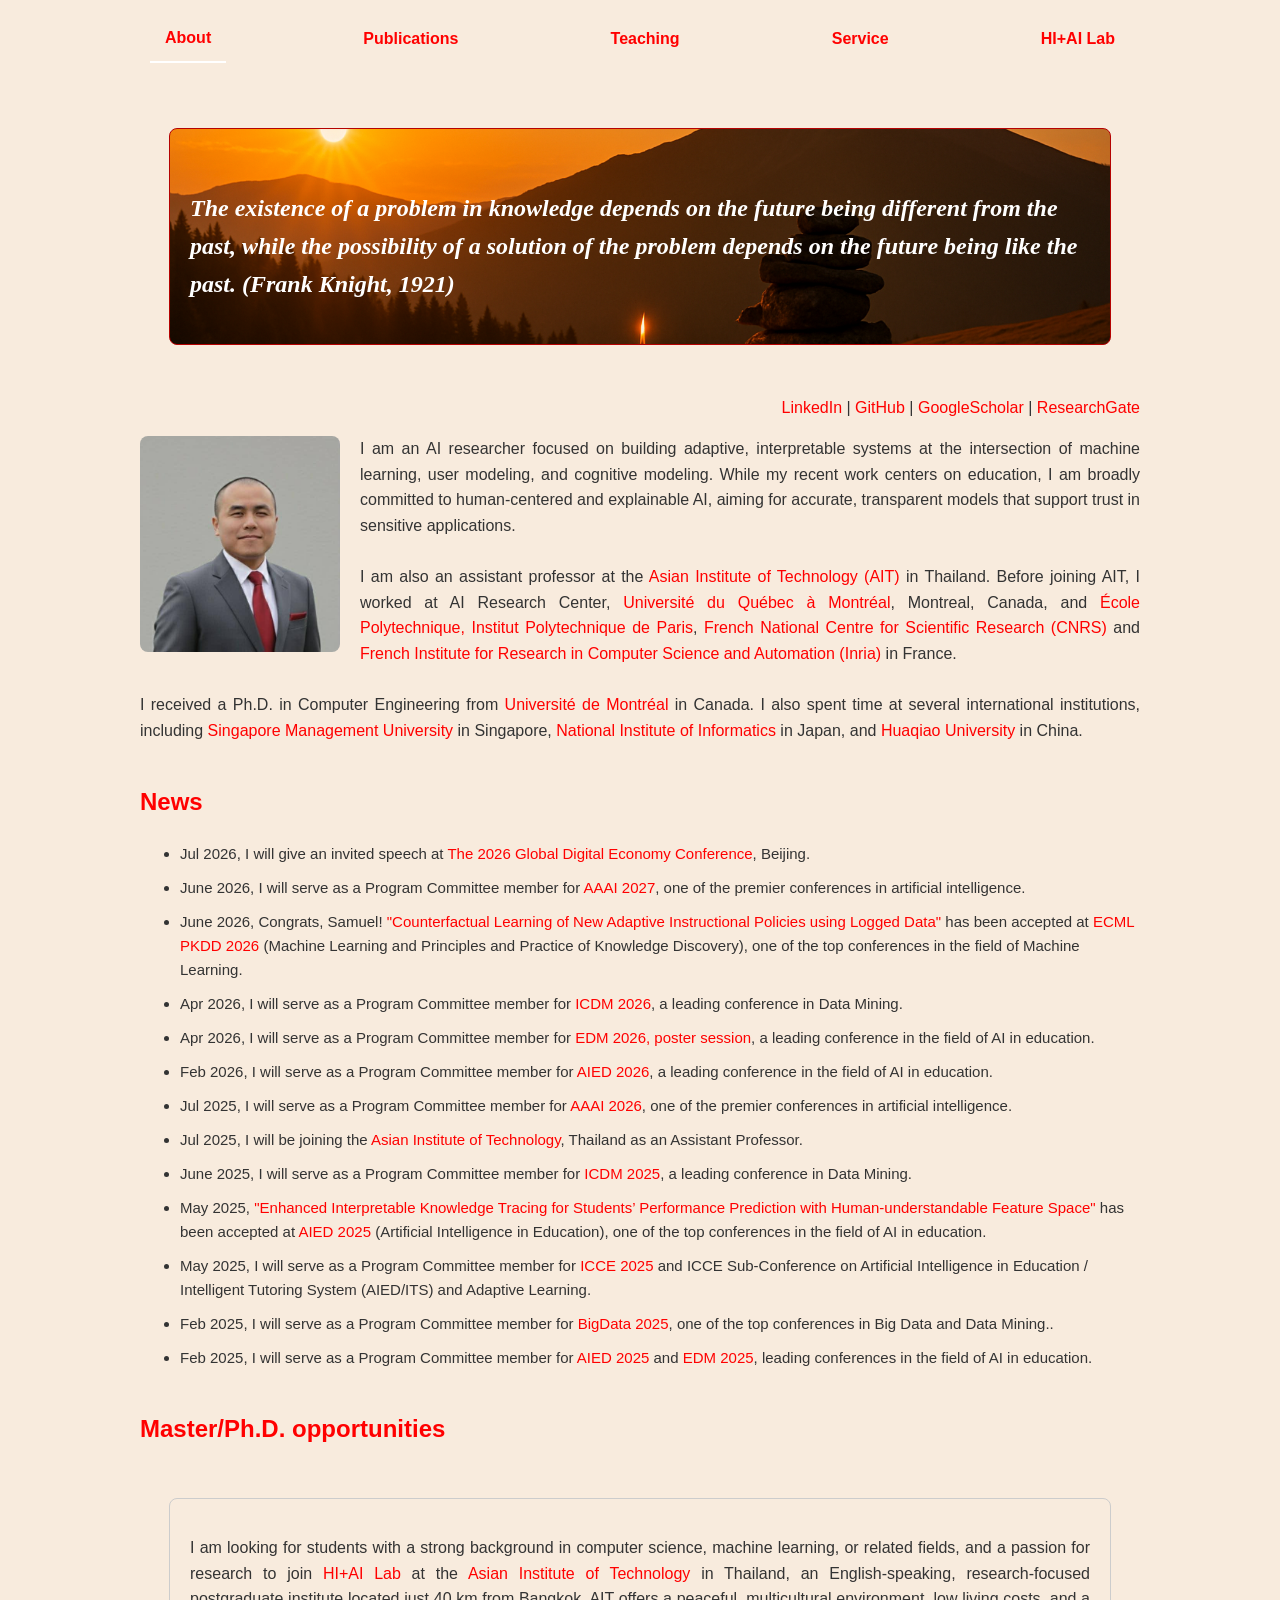
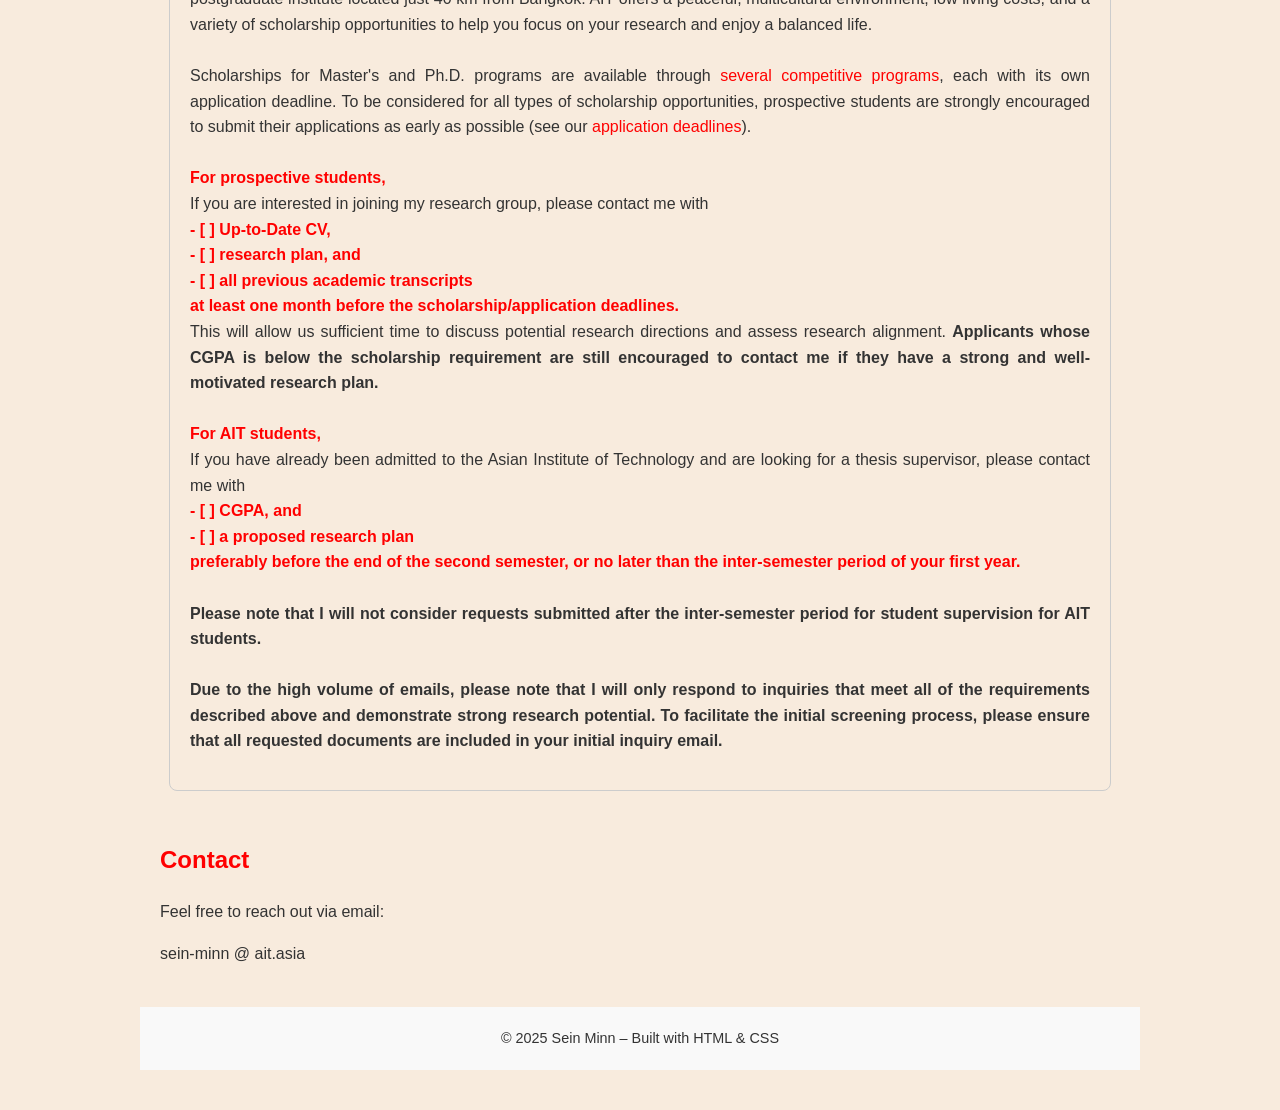
<file: index.html>
<!DOCTYPE html>
<html>
<head>
  <title>About - Sein Minn</title>
  <link rel="stylesheet" href="style.css">
</head>
<body>
  <nav >
    <a href="index.html" class="nav-link active">About</a>
    <a href="publications.html" class="nav-link">Publications</a>    
    <a href="teaching.html" class="nav-link">Teaching</a>
    <a href="activities.html" class="nav-link">Service</a>
    <a href="lab.html" class="nav-link">HI+AI Lab</a>
  </nav>
  

  <script>
    const links = document.querySelectorAll("nav a");
    const currentPage = window.location.pathname.split("/").pop();
  
    links.forEach(link => {
      if (link.getAttribute("href") === currentPage) {
        link.classList.add("active");
      }
    });
  </script>

  <div class="container1">
    <h2 style="color: white; font-family: Times New Roman; font-style: italic;"> The existence of a problem in knowledge depends on the future
      being different from the past, while the possibility of a solution of the problem depends on the future being like the past. (Frank
      Knight, 1921) </h2>
 </div>

  <section id="about" class="about">
    

    <p style="text-align: right;">
        <a href="https://www.linkedin.com/in/sein-minn-4bb9b584/" target="_blank">LinkedIn</a> |
        <a href="https://github.com/simon-tan" target="_blank">GitHub</a> |
        <a href="https://scholar.google.ca/citations?user=4cXYLugAAAAJ&hl=en" target="_blank">GoogleScholar</a> |
        <a href="https://www.researchgate.net/scientific-contributions/Sein-Minn-2106569817/publications/2#articles" target="_blank">ResearchGate</a>
      </p>   
    
    <p style="text-align: justify;"> 
      <img src="SeinMinn.jpg"" alt="Sein Minn" style="float: left; margin-right: 20px; width: 200px; height: auto;  border-radius: 8px;"> 
      
      I am an AI researcher focused on building adaptive, interpretable systems at the intersection of machine learning, user modeling, and cognitive modeling.
      While my recent work centers on education, I am broadly committed to human-centered and explainable AI, aiming for accurate, transparent models 
      that support trust in sensitive applications.
       <br>
       <br> 
        I am also an assistant professor at the <a href="https://ait.ac.th/" target="_blank">Asian Institute of Technology (AIT)</a> in Thailand. 
        Before joining AIT, I worked at AI Research Center, <a href="https://uqam.ca/" target="_blank"> Université du Québec à Montréal</a>, Montreal, Canada,
        and <a href="https://www.polytechnique.edu/en" target="_blank">École Polytechnique, 
        Institut Polytechnique de Paris</a>, <a href="https://www.cnrs.fr/fr" target="_blank"> French National Centre for Scientific Research (CNRS)</a> 
        and <a href="https://www.inria.fr/en" target="_blank"> French Institute for Research in Computer Science and Automation (Inria)</a> in France. 

       <br>
       <br>
       
        I received a Ph.D. in Computer Engineering from <a href="https://www.umontreal.ca/en/" target="_blank">Université de Montréal</a> in Canada. 
        I also spent time at several international institutions, including <a href="https://smu.edu.sg/" target="_blank">Singapore Management University</a> in 
        Singapore, <a href="https://www.nii.ac.jp/" target="_blank">National Institute of Informatics</a> in Japan, and <a href="https://www.hqu.edu.cn/" target="_blank">Huaqiao University</a> in 
        China.
        </p>
  </section>

  <section id="news" class="about">
    <h2>News</h2> 
    <ul style="font-size: 15px;">

      <li> Jul 2026, I will give an invited speech at <a href="https://www.gdec.net.cn/?lang=en" target="_blank">The 2026 Global Digital Economy Conference</a>, Beijing. </li>
      <li> June 2026, I will serve as a Program Committee member for <a href="https://aaai.org/conference/aaai/aaai-27/" target="_blank">AAAI 2027</a>, one of the premier conferences in artificial intelligence. </li>
      <li> June 2026, Congrats, Samuel! <a href="https://inria.hal.science/hal-05640345/" target="_blank">"Counterfactual Learning of New Adaptive Instructional Policies using Logged Data"</a> has been accepted at <a href="https://ecmlpkdd.org/2026/" target="_blank">ECML PKDD 2026</a> (Machine Learning and Principles and Practice of Knowledge Discovery), one of the top conferences in the field of Machine Learning.</li>
      <li> Apr 2026, I will serve as a Program Committee member for <a href="https://www3.cs.stonybrook.edu/~icdm2026/index.html" target="_blank">ICDM 2026</a>, a leading conference in Data Mining.</li>
      <li> Apr 2026, I will serve as a Program Committee member for <a href="https://educationaldatamining.org/edm2026/" target="_blank">EDM 2026, poster session</a>, a leading conference in the field of AI in education.</li>
      <li> Feb 2026, I will serve as a Program Committee member for <a href="https://www.aied-conference.org/2026" target="_blank">AIED 2026</a>, a leading conference in the field of AI in education.</li>
      <li> Jul 2025, I will serve as a Program Committee member for <a href="https://aaai.org/conference/aaai/aaai-26/" target="_blank">AAAI 2026</a>, one of the premier conferences in artificial intelligence. </li>
      <li> Jul 2025, I will be joining the <a href="https://ait.ac.th/" target="_blank">Asian Institute of Technology</a>, Thailand as an Assistant Professor.</li>
      <li> June 2025, I will serve as a Program Committee member for <a href="https://www3.cs.stonybrook.edu/~icdm2025/index.html" target="_blank">ICDM 2025</a>, a leading conference in Data Mining.</li>
      <li> May 2025, <a href="https://arxiv.org/pdf/2509.18231" target="_blank">"Enhanced Interpretable Knowledge Tracing for Students’ Performance Prediction with Human-understandable Feature Space"</a> has been accepted at <a href="https://aied2025.itd.cnr.it/" target="_blank">AIED 2025</a> (Artificial Intelligence in Education), one of the top conferences in the field of AI in education.</li>
      <li> May 2025, I will serve as a Program Committee member for <a href="https://icce2025.study.iitm.ac.in/" target="_blank">ICCE 2025</a> and ICCE Sub-Conference on Artificial Intelligence in Education / Intelligent Tutoring System (AIED/ITS) and Adaptive Learning.  </li>
      <li> Feb 2025, I will serve as a Program Committee member for <a href="https://conferences.cis.um.edu.mo/ieeebigdata2025/" target="_blank">BigData 2025</a>, one of the top conferences in Big Data and Data Mining..</li>
      <li> Feb 2025, I will serve as a Program Committee member for <a href="https://aied2025.itd.cnr.it/" target="_blank">AIED 2025</a> and <a href="https://educationaldatamining.org/edm2025/" target="_blank">EDM 2025</a>, leading conferences in the field of AI in education.</li>
      
   </ul> 
  </section>

  <section id="opportunities" class="about">
    <h2> Master/Ph.D. opportunities</h2>  
  </section>
  

  <div class="container" style="text-align: justify;">
    <p>
      I am looking for students with a strong background in computer science, machine learning, or related fields, and a passion for research to join <a href="lab.html" target="_blank">HI+AI Lab</a> at the <a href="https://ait.ac.th/" target="_blank">Asian Institute of Technology</a> in Thailand, 
      an English-speaking, research-focused postgraduate institute located just 40 km from Bangkok. 
      AIT offers a peaceful, multicultural environment, low living costs, and a variety of scholarship opportunities to help you focus on your research and enjoy a balanced life.
      
      <br>
      <br>
      Scholarships for Master's and Ph.D. programs are available through <a href="https://ait.ac.th/financial-aid/" target="_blank">several competitive programs</a>, each with its own application deadline.
      To be considered for all types of scholarship opportunities, prospective students are strongly encouraged to submit their applications as early as possible (see our <a href="https://ait.ac.th/admissions/" target="_blank">application deadlines</a>). 
      <br>
      <br>

     
      <span style="text-align: center; color: red;"><strong>For prospective students,</strong></span>   
      <br>  
      If you are interested in joining my research group, please contact me with       
      
      <span style="text-align: center; color: red;"> <strong> 
            <br>
            - [ ] Up-to-Date CV, 
            <br>
            - [ ] research plan, and
            <br>
            - [ ] all previous academic transcripts
            <br>           
          at least one month before the scholarship/application deadlines.</strong></span>
      <br>        
      This will allow us sufficient time to discuss potential research directions and assess research alignment. <strong>Applicants whose CGPA is below the scholarship requirement are still encouraged to contact me if they have a strong and well-motivated research plan.</strong>
      <br>
      <br>
      <span style="text-align: center; color: red;"><strong>For AIT students,</strong></span>   
      <br>
      If you have already been admitted to the Asian Institute of Technology and are looking for a thesis supervisor, please contact me with
      <span style="text-align: center; color: red;"> <strong> 
            <br>
            - [ ] CGPA, and 
            <br>
            - [ ] a proposed research plan
            <br>           
           preferably before the end of the second semester, or no later than the inter-semester period of your first year.</strong></span>

      <br>
      <br>
      <strong> Please note that I will not consider requests submitted after the inter-semester period for student supervision for AIT students.</strong>
      <br>
      <br>
      
      
      <strong>Due to the high volume of emails, please note that I will only respond to inquiries that meet all of the requirements described above and demonstrate strong research potential.
        To facilitate the initial screening process, please ensure that all requested documents are included in your initial inquiry email.</strong>
    </p>
  </div>

  <section id="collaborations" class="about">
    
  

  
    
  

 
  




  <section id="contact" class="contact">
    <h2>Contact</h2>
    <p>Feel free to reach out via email:</p>
    <p>sein-minn @ ait.asia</p>
    
  </section>

  <footer>
    © 2025 Sein Minn – Built with HTML & CSS
  </footer>  
</body>
</html>
</file>
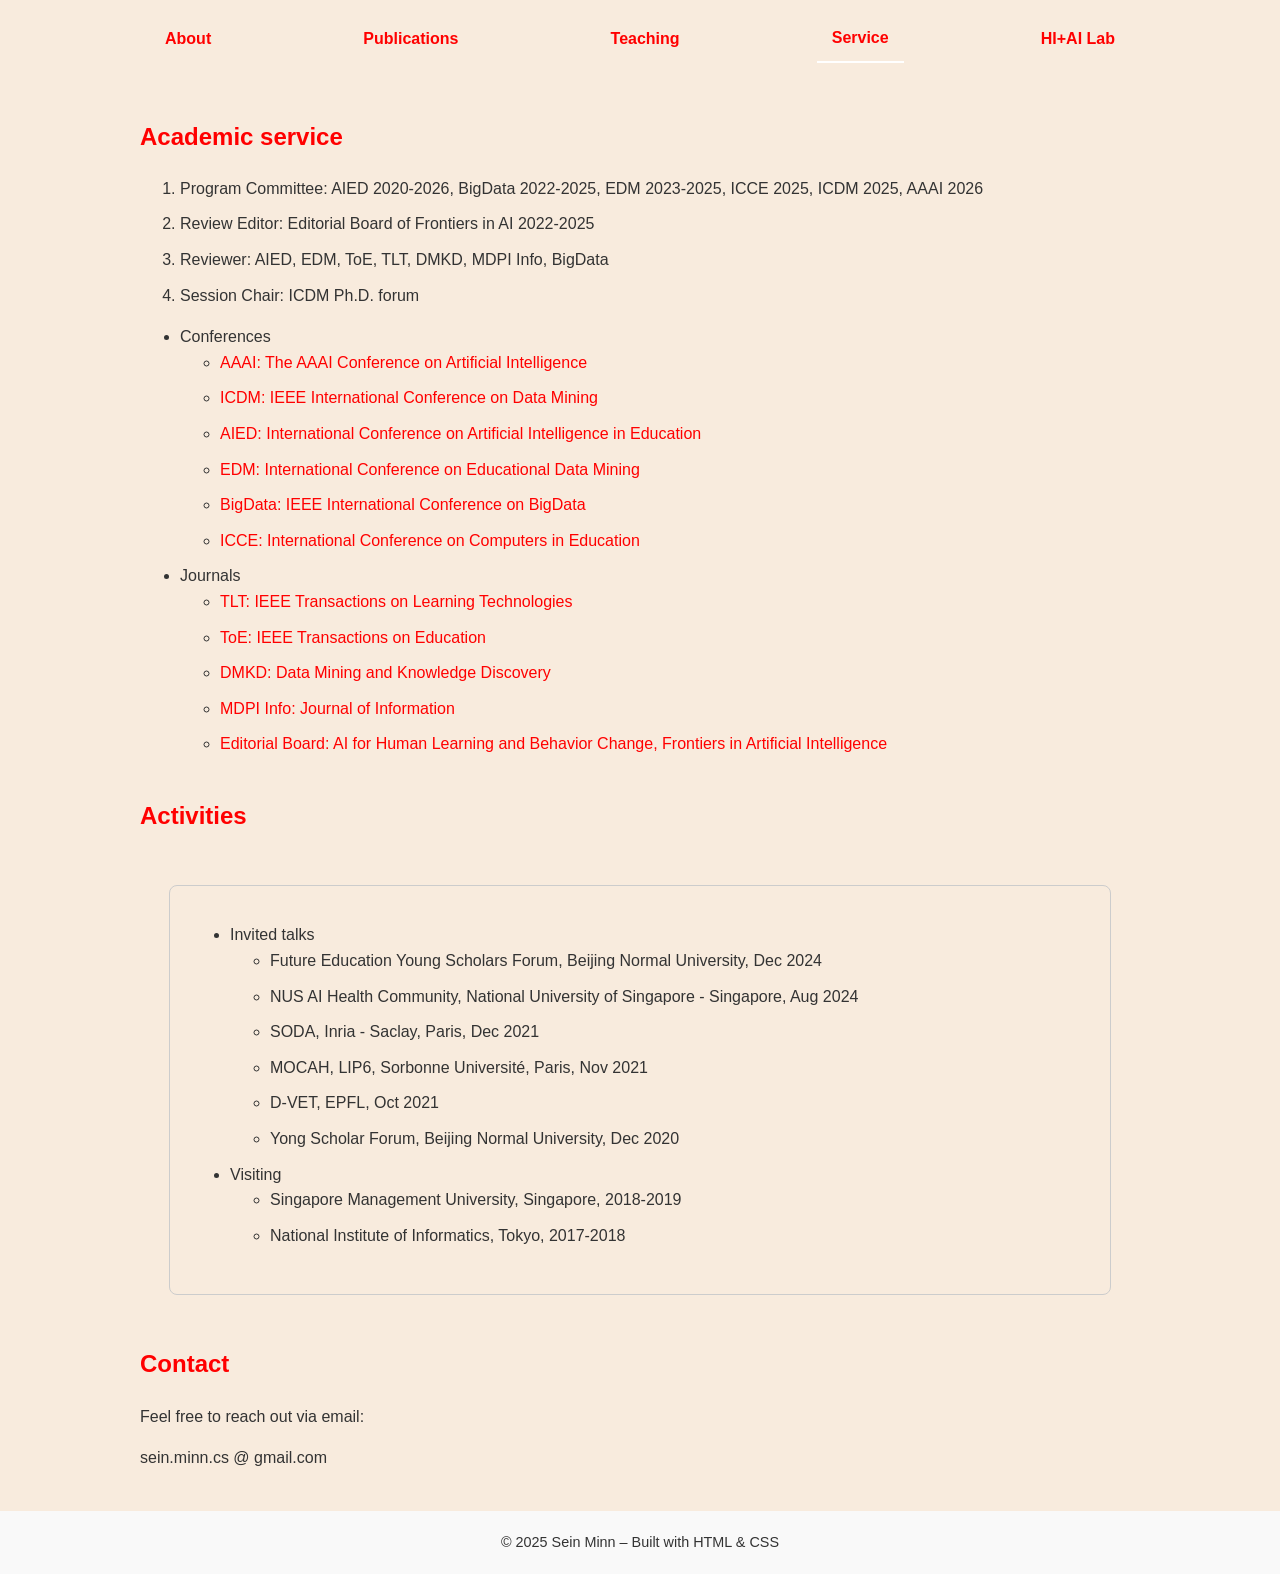
<file: activities.html>
<!DOCTYPE html>
<html>
<head>
  <title> Service - Sein Minn</title>
  <link rel="stylesheet" href="style.css">
</head>
<body>
  <nav >
    <a href="index.html" class="nav-link">About</a>
    <a href="publications.html" class="nav-link">Publications</a>    
    <a href="teaching.html" class="nav-link">Teaching</a>
    <a href="activities.html" class="nav-link active">Service</a>
    <a href="lab.html" class="nav-link">HI+AI Lab</a>
  </nav>


 



  <section id="Service" class="about">
    <h2>Academic service</h2>  
    <ol>
        <li> Program Committee:  AIED 2020-2026, BigData 2022-2025, EDM 2023-2025, ICCE 2025, ICDM 2025, AAAI 2026 </li>
        <li> Review Editor: Editorial Board of Frontiers in AI 2022-2025</li>
        <li> Reviewer: AIED, EDM, ToE, TLT, DMKD, MDPI Info, BigData </li>
        <li> Session Chair: ICDM Ph.D. forum </li>
    </ol>
  
  
      <ul>
        <li>
          Conferences
          <ul>
            <li><a href="https://aaai.org/conference/aaai/" target="_blank">AAAI: The AAAI Conference on Artificial Intelligence</a></li>
            <li><a href="https://ieeexplore.ieee.org/xpl/conhome/1000179/all-proceedings" target="_blank">ICDM: IEEE International Conference on Data Mining</a></li>
            <li><a href="https://iaied.org/conferences" target="_blank">AIED: International Conference on Artificial Intelligence in Education</a></li>
            <li><a href="https://educationaldatamining.org/conferences/" target="_blank">EDM: International Conference on Educational Data Mining</a></li>
            <li><a href="https://bigdataieee.org/" target="_blank">BigData: IEEE International Conference on BigData</a></li>
            <li><a href="https://dblp.org/db/conf/icce/index.html" target="_blank">ICCE: International Conference on Computers in Education</a></li>
          </ul>
        </li>
        <li>
          Journals
          <ul>
            <li><a href="https://ieeexplore.ieee.org/xpl/RecentIssue.jsp?punumber=4620076" target="_blank">TLT: IEEE Transactions on Learning Technologies</a></li>
            <li><a href="https://ieeexplore.ieee.org/xpl/RecentIssue.jsp?punumber=13" target="_blank">ToE: IEEE Transactions on Education</a></li>
            <li><a href="https://link.springer.com/journal/10618" target="_blank">DMKD: Data Mining and Knowledge Discovery</a></li>
            <li><a href="https://www.mdpi.com/journal/information" target="_blank">MDPI Info: Journal of Information</a></li>
            <li><a href="https://www.frontiersin.org/journals/artificial-intelligence/sections/ai-for-human-learning-and-behavior-change" target="_blank">Editorial Board: AI for Human Learning and Behavior Change, Frontiers in Artificial Intelligence</a></li>
          </ul>
        </li>
      </ul>
    
  </section>

  <section id="Activities" class="about">
    <h2>Activities</h2>
  </section>


  <div class="container">
    
    <ul>
        <li>
          Invited talks
          <ul>
            <li> Future Education Young Scholars Forum, Beijing Normal University, Dec 2024</li>
            <li>NUS AI Health Community, National University of Singapore - Singapore, Aug 2024</li>
            <li>SODA, Inria - Saclay, Paris, Dec 2021 </li>
            <li>MOCAH, LIP6, Sorbonne Université, Paris, Nov 2021</li>
            <li>D-VET, EPFL, Oct 2021</li>
            <li>Yong Scholar Forum, Beijing Normal University, Dec 2020</li>
          </ul>
        </li>
        <li>
          Visiting
          <ul>
            <li>Singapore Management University, Singapore, 2018-2019</li>
            <li>National Institute of Informatics, Tokyo, 2017-2018</li>
          </ul>
        </li>
    </ul>
  </div>



  <section id="contact" class="contact">
    <h2>Contact</h2>
    <p>Feel free to reach out via email:</p>
    <p>sein.minn.cs @ gmail.com</p>
    
  </section>

  <footer>
    © 2025 Sein Minn – Built with HTML & CSS
  </footer>  

</body>
</html>
</file>
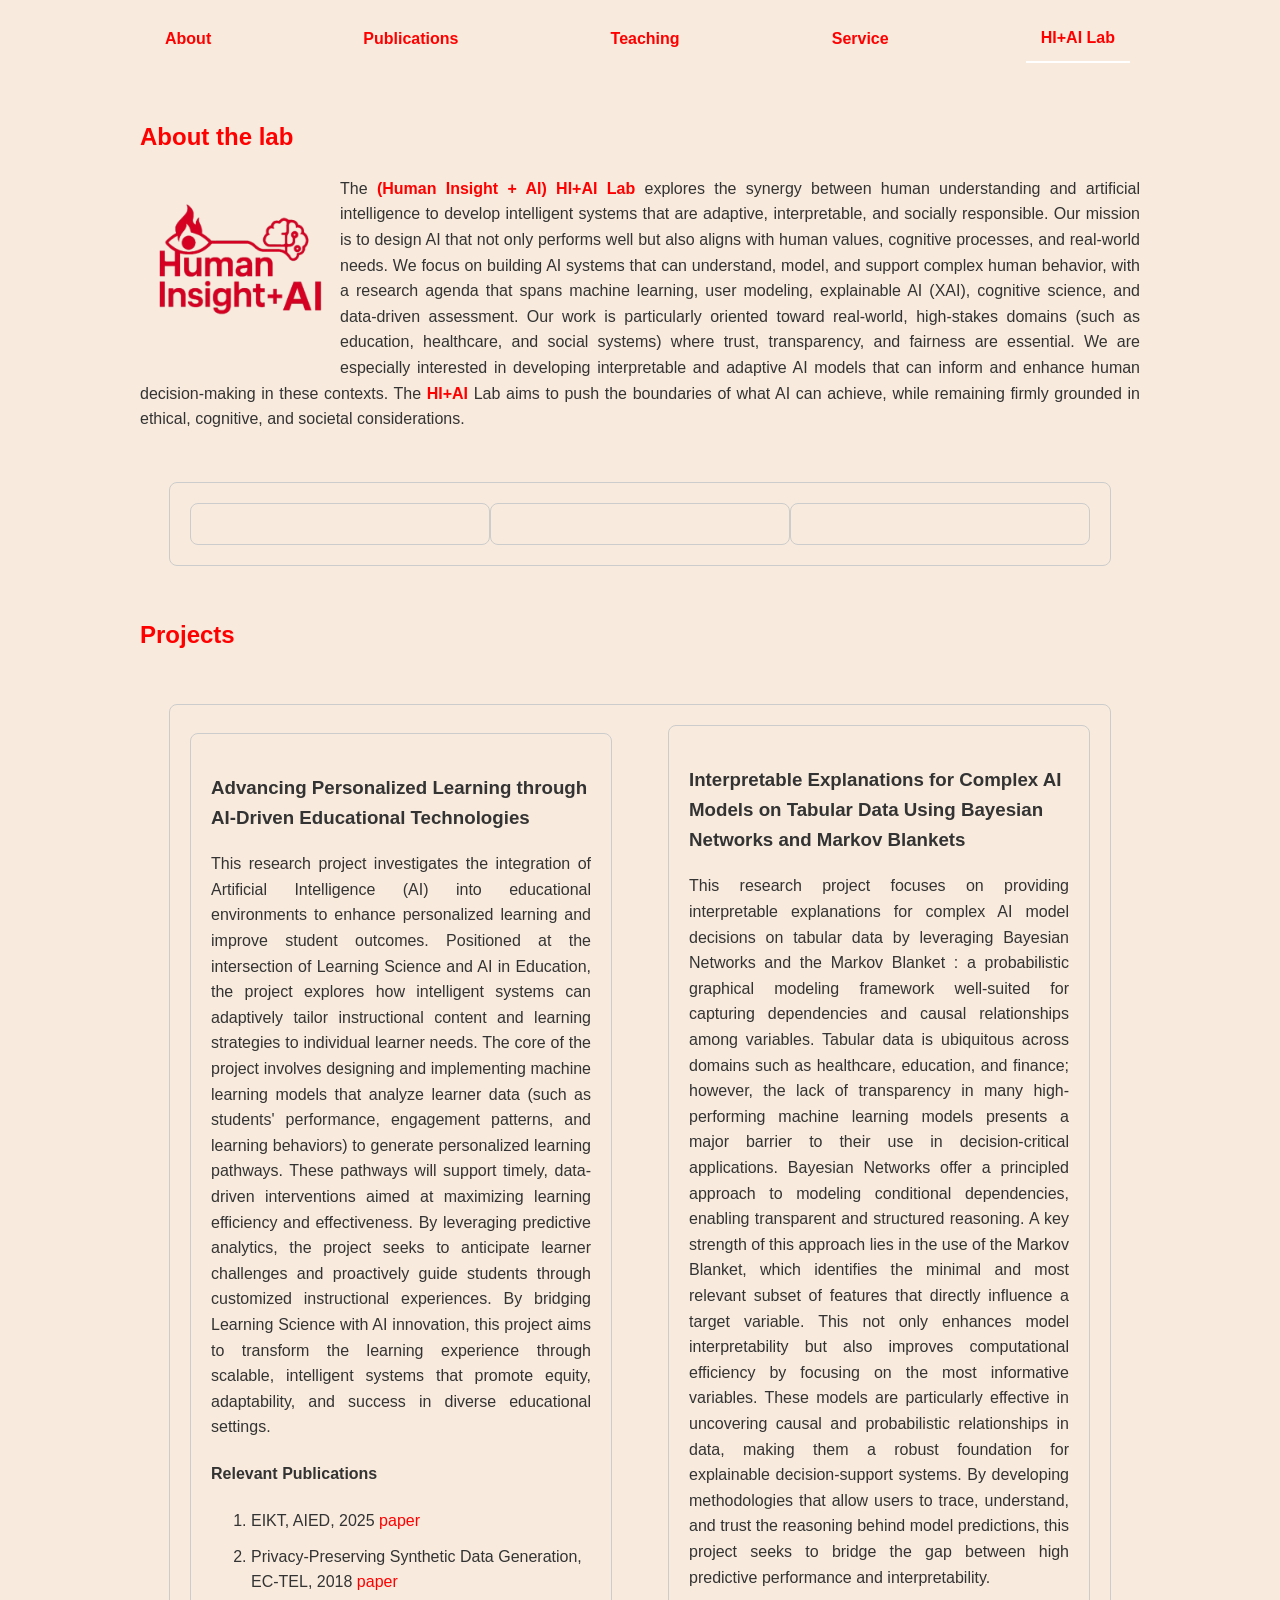
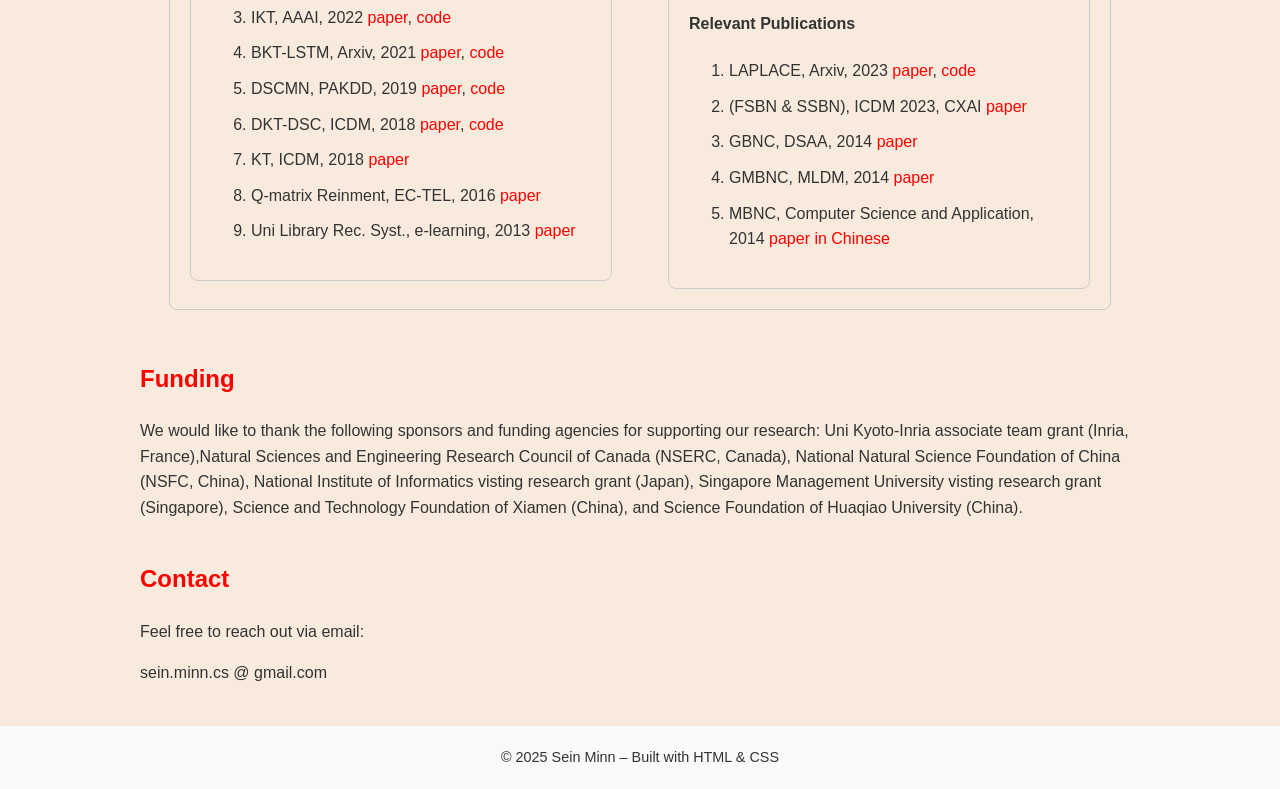
<file: lab.html>
<!DOCTYPE html>
<html>
<head>
  <title> HI+AI Lab - Sein Minn</title>
  <link rel="stylesheet" href="style.css">
</head>
<body>
  <nav >
   
    <a href="index.html" class="nav-link">About</a>
    <a href="publications.html" class="nav-link ">Publications</a>    
    <a href="teaching.html" class="nav-link">Teaching</a>
    <a href="activities.html" class="nav-link">Service</a>
    <a href="lab.html" class="nav-link active">HI+AI Lab</a>
  </nav>




  <section id="about" class="about">
    <h2>About the lab</h2>    
    
    <p style="text-align: justify;"> 
      <img src="logo.png"" alt="Sein Minn" style="float: left; width: 200px; height: auto;  border-radius: 8px;"> 
      
      The <span style="color: red; font-weight: bold;">(Human Insight + AI) HI+AI  Lab</span>  explores the synergy between human understanding and artificial intelligence to develop intelligent systems that are adaptive,
      interpretable, and socially responsible. Our mission is to design AI that not only performs well but also aligns with human values, cognitive processes,
      and real-world needs.

      We focus on building AI systems that can understand, model, and support complex human behavior, with a research agenda that spans machine learning, 
      user modeling, explainable AI (XAI), cognitive science, and data-driven assessment.

      Our work is particularly oriented toward real-world, high-stakes domains (such as education, healthcare, and social systems) where trust, transparency, 
      and fairness are essential. We are especially interested in developing interpretable and adaptive AI models that can inform and enhance human decision-making in these contexts.
      
      
      The <span style="color: red; font-weight: bold;">HI+AI</span> Lab aims to push the boundaries of 
      what AI can achieve, while remaining firmly grounded in ethical, cognitive, and societal considerations.
     
  </section>
  
  <section id="news" class="about">
    <h2>   </h2> 
  </section>

  <div class="container">
    <div class="card">
    </div>   
    
    <div class="card">
    </div>  

    <div class="card">
    </div>  

  </div>
    
  <section id="news" class="about">
    <h2> Projects   </h2> 
  </section>
  
    <div class="container">
        <div class="card">
          <h3>Advancing Personalized Learning through AI-Driven Educational Technologies</h3>
          <p style="text-align: justify;">This research project investigates the integration of Artificial Intelligence (AI) into educational environments to enhance personalized learning and improve student outcomes. 
              Positioned at the intersection of Learning Science and AI in Education, the project explores how intelligent systems can adaptively tailor instructional content and learning strategies 
              to individual learner needs. 
              
              The core of the project involves designing and implementing machine learning models that analyze learner data (such as students' performance, engagement patterns, 
              and learning behaviors) to generate personalized learning pathways. These pathways will support timely, data-driven interventions aimed at maximizing learning efficiency 
              and effectiveness. By leveraging predictive analytics, the project seeks to anticipate learner challenges and proactively guide students through customized instructional experiences.              
              
              By bridging Learning Science with AI innovation, this project aims to transform the learning experience through scalable, intelligent systems that promote equity, adaptability, 
              and success in diverse educational settings.</p>
          
          <h4> Relevant Publications</h4> 
             <ol>
                  <li> EIKT, AIED, 2025   <a href="https://link.springer.com/chapter/10.1007/978-3-031-98462-4_53" target="_blank">paper</a> </li>
                  <li> Privacy-Preserving Synthetic Data Generation, EC-TEL, 2018 <a href="https://arxiv.org/pdf/2207.03202" target="_blank">paper</a></li>
                  <li> IKT, AAAI, 2022 <a href="https://cdn.aaai.org/ojs/21560/21560-13-25573-1-2-20220628.pdf" target="_blank">paper</a>, <a href="https://github.com/simon-tan/IKT" target="_blank">code</a></li>
                  <li> BKT-LSTM, Arxiv, 2021 <a href="https://arxiv.org/pdf/2012.12218" target="_blank">paper</a>, <a href="https://github.com/Simon-tan/BKT-LSTM" target="_blank">code</a></li>
                  <li> DSCMN, PAKDD, 2019 <a href="https://ink.library.smu.edu.sg/cgi/viewcontent.cgi?article=5350&context=sis_research" target="_blank">paper</a>, <a href="https://github.com/Simon-tan/DSCMN" target="_blank">code</a></li>
                  <li> DKT-DSC,    ICDM, 2018 <a href="https://arxiv.org/pdf/1809.08713" target="_blank">paper</a>, <a href="https://github.com/Simon-tan/DKT-DSC" target="_blank">code</a></li>
                  <li> KT, ICDM, 2018 <a href="https://ink.library.smu.edu.sg/cgi/viewcontent.cgi?article=5330&context=sis_research" target="_blank">paper</a></li>
                  <li> Q-matrix Reinment, EC-TEL, 2016 <a href="https://www.professeurs.polymtl.ca/michel.desmarais/Publications-Michel/EC-TEL_2016_paper_185.pdf" target="_blank">paper</a></li>
                  <li> Uni Library Rec. Syst., e-learning, 2013 <a href="https://files.eric.ed.gov/fulltext/ED562315.pdf" target="_blank">paper</a></li>
               
               
             </ol>
          
        </div>
        <div class="card">
          <h3>Interpretable Explanations for Complex AI Models on Tabular Data Using Bayesian Networks and Markov Blankets </h3>
          <p style="text-align: justify;"> This research project focuses on providing interpretable explanations for complex AI model decisions on tabular data by leveraging Bayesian Networks and the Markov Blanket : 
              a probabilistic graphical modeling framework well-suited for capturing dependencies and causal relationships among variables. Tabular data is ubiquitous across domains such as 
              healthcare, education, and finance; however, the lack of transparency in many high-performing machine learning models presents a major barrier to their use in decision-critical 
              applications. 
            
              Bayesian Networks offer a principled approach to modeling conditional dependencies, enabling transparent and structured reasoning. A key strength of this approach lies in the use of 
              the Markov Blanket, which identifies the minimal and most relevant subset of features that directly influence a target variable. This not only enhances model interpretability 
              but also improves computational efficiency by focusing on the most informative variables. These models are particularly effective in uncovering causal and probabilistic relationships 
              in data, making them a robust foundation for explainable decision-support systems. 
            
              By developing methodologies that allow users to trace, understand, and trust the reasoning behind model predictions, this project seeks to bridge 
              the gap between high predictive performance and interpretability.
              
          </p>
          <h4> Relevant Publications</h4> 
          <ol>
              <li> LAPLACE, Arxiv, 2023 <a href="https://arxiv.org/pdf/2310.00570.pdf" target="_blank">paper</a>, <a href="https://github.com/Simon-tan/LaPLACE" target="_blank">code</a> </li>
              <li> (FSBN & SSBN), ICDM 2023, CXAI <a href="https://www.computer.org/csdl/proceedings-article/icdmw/2023/816400a966/1UjHSKsoytO" target="_blank">paper</a></li>
              <li> GBNC, DSAA, 2014 <a href="https://ieeexplore.ieee.org/abstract/document/7058101" target="_blank">paper</a></li>
              <li> GMBNC, MLDM, 2014 <a href="https://link.springer.com/chapter/10.1007/978-3-319-08979-9_2" target="_blank">paper</a></li>
              <li> MBNC, Computer Science and Application, 2014 <a href="https://www.oalib.com/research/5205821" target="_blank">paper in Chinese</a></li>
              
          </ol>
        </div>
      

      </div>


      <section id="Fudning" class="about" >
        <h2>Funding</h2> 
        We would like to thank the following sponsors and funding agencies for supporting our research: Uni Kyoto-Inria associate team grant (Inria, France),Natural Sciences and Engineering Research Council of Canada (NSERC, Canada), 
        National Natural Science Foundation of China (NSFC, China), National Institute of Informatics visting research grant (Japan), Singapore Management University visting research grant (Singapore),
        Science and Technology Foundation of Xiamen (China), and Science Foundation of Huaqiao University (China).
                    
       </ul>        
      </section>
 

  <section id="contact" class="contact">
    <h2>Contact</h2>
    <p>Feel free to reach out via email:</p>
    <p>sein.minn.cs @ gmail.com</p>
    
  </section>

  <footer>
    © 2025 Sein Minn – Built with HTML & CSS
  </footer>  
</body>
</html>
</file>
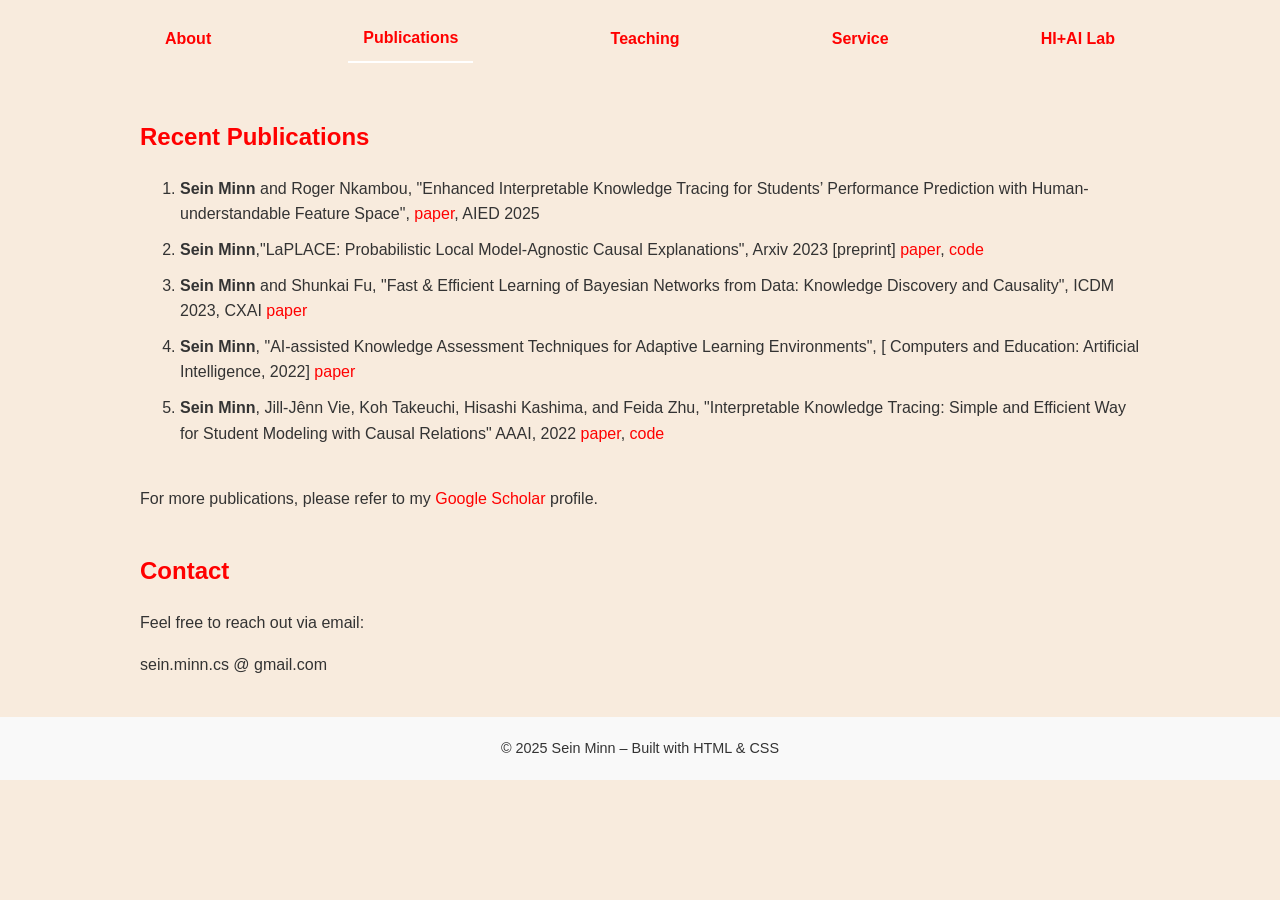
<file: publications.html>
<!DOCTYPE html>
<html>
<head>
  <title>Publications - Sein Minn</title>
  <link rel="stylesheet" href="style.css">
</head>
<body>
  <nav >
    <a href="index.html" class="nav-link">About</a>
    <a href="publications.html" class="nav-link active">Publications</a>    
    <a href="teaching.html" class="nav-link">Teaching</a>
    <a href="activities.html" class="nav-link">Service</a>
    <a href="lab.html" class="nav-link">HI+AI Lab</a>
  </nav>


    
 

  <section id="recentpublications" class="about">
    <h2>Recent Publications</h2>
    <ol>
        <li> <strong>Sein Minn</strong> and Roger Nkambou, "Enhanced Interpretable Knowledge Tracing for Students’ Performance Prediction with Human-understandable Feature Space",  <a href="https://link.springer.com/chapter/10.1007/978-3-031-98462-4_53" target="_blank">paper</a>, AIED 2025</li>
        <li> <strong>Sein Minn</strong>,"LaPLACE: Probabilistic Local Model-Agnostic Causal Explanations", Arxiv 2023 [preprint] <a href="https://arxiv.org/pdf/2310.00570.pdf" target="_blank">paper</a>, <a href="https://github.com/Simon-tan/LaPLACE" target="_blank">code</a></li>
        <li> <strong>Sein Minn</strong> and Shunkai Fu, "Fast & Efficient Learning of Bayesian Networks from Data: Knowledge Discovery and Causality", ICDM 2023, CXAI <a href="https://www.computer.org/csdl/proceedings-article/icdmw/2023/816400a966/1UjHSKsoytO" target="_blank">paper</a></li>
        <li> <strong>Sein Minn</strong>, "AI-assisted Knowledge Assessment Techniques for Adaptive Learning Environments", [ Computers and Education: Artificial Intelligence, 2022] <a href="https://www.sciencedirect.com/science/article/pii/S2666920X22000054" target="_blank">paper</a></li>
        <li> <strong>Sein Minn</strong>, Jill-Jênn Vie, Koh Takeuchi, Hisashi Kashima, and Feida Zhu, "Interpretable Knowledge Tracing: Simple and Efficient Way for Student Modeling with Causal Relations" AAAI, 2022 <a href="https://cdn.aaai.org/ojs/21560/21560-13-25573-1-2-20220628.pdf" target="_blank">paper</a>, <a href="https://github.com/simon-tan/IKT" target="_blank">code</a></li>
      </ol>
</section>     
<section id="publications" class="about">
  For more publications, please refer to my <a href="https://scholar.google.ca/citations?user=4cXYLugAAAAJ&hl=en" target="_blank">Google Scholar</a> profile.
</section>
  


  <section id="contact" class="contact">
    <h2>Contact</h2>
    <p>Feel free to reach out via email:</p>
    <p>sein.minn.cs @ gmail.com</p>
    
  </section>

  <footer>
    © 2025 Sein Minn – Built with HTML & CSS
  </footer>  
</body>
</html>
</file>
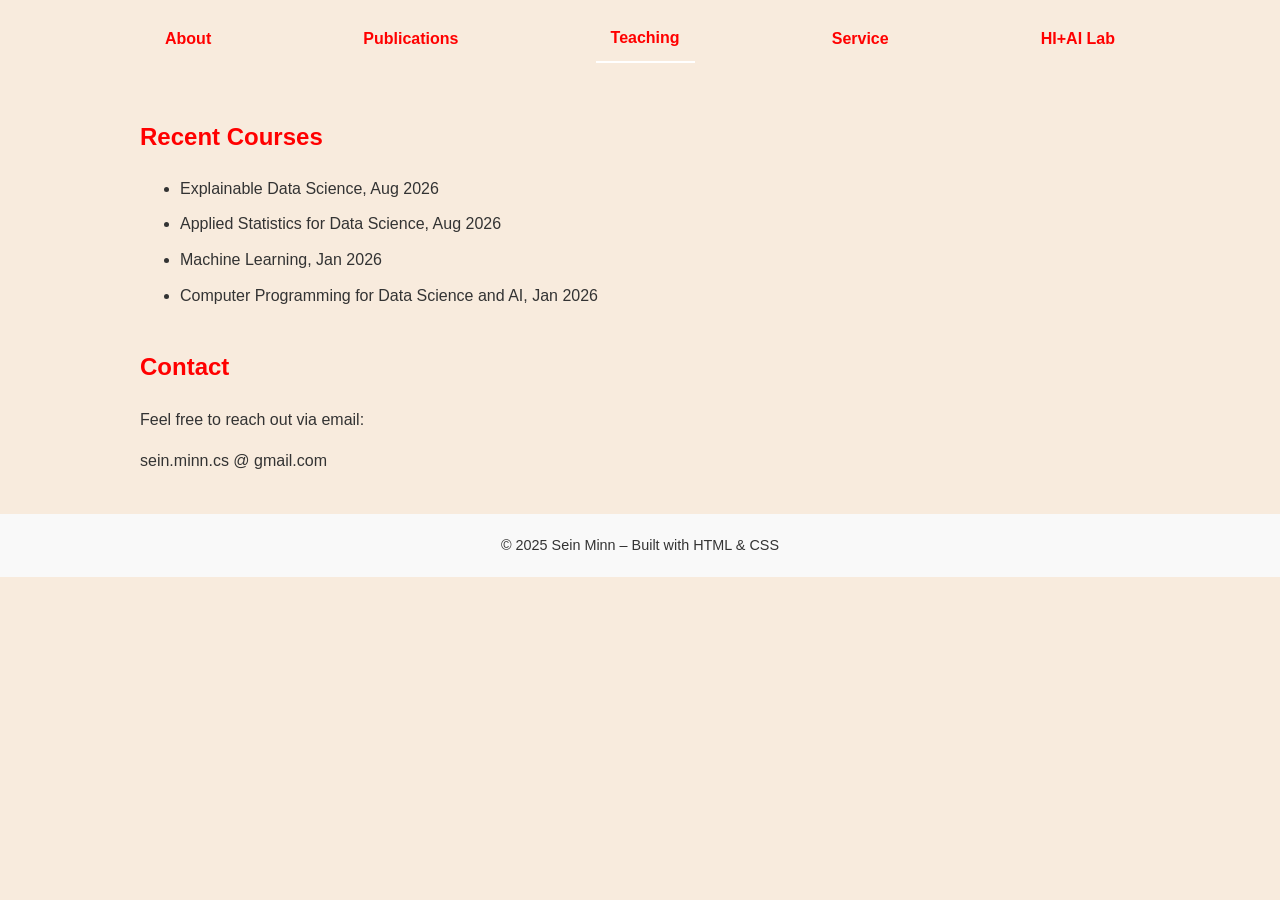
<file: teaching.html>
<!DOCTYPE html>
<html>
<head>
  <title>Teaching - Sein Minn</title>
  <link rel="stylesheet" href="style.css">
</head>
<body>
  <nav >
    <a href="index.html" class="nav-link">About</a>
    <a href="publications.html" class="nav-link">Publications</a>    
    <a href="teaching.html" class="nav-link active">Teaching</a>
    <a href="activities.html" class="nav-link">Service</a>
    <a href="lab.html" class="nav-link">HI+AI Lab</a>
  </nav>


  


  <section id="about" class="about">

    <h2>Recent Courses</h2>

    <ul>
        <li> Explainable Data Science, Aug 2026 </li>
        <li> Applied Statistics for Data Science, Aug 2026 </li>
        <li> Machine Learning, Jan 2026 </li>
        <li> Computer Programming for Data Science and AI, Jan 2026  </li>
        
      
    
        <!--<li>CSE204 Machine Learning @ Ecole Polytechnique, IP-Paris, France (Spring 2022) </li>
        <li> Data Mining @ Huaqiao University, China (Spring 2013, Winter 2013, Fall 2014, Winter 2014) </li>-->
    </ul>
        
</section>  



<section id="contact" class="contact">
    <h2>Contact</h2>
    <p>Feel free to reach out via email:</p>
    <p>sein.minn.cs @ gmail.com</p>
    
</section>

<footer>
    © 2025 Sein Minn – Built with HTML & CSS
</footer>  
</body>
</html>
</file>
<file: style.css>
body {
  background-color: #f8ebdd;
    font-family: Arial, sans-serif;
    margin: 0;
    padding: 0;
    
  }

  .logo {
    height: 40px;
    margin-right: 20px;
  }
  
  nav {
    background-color: #f8ebdd;
    padding: 15px;
    text-align: center;
  }
  
  nav a {
    color: red;
    margin: 0 15px;
    text-decoration: none;
    font-weight: bold;
  }


  .nav-link {
    color: red;
    text-decoration: none;
    padding: 10px 15px;
    margin-right: 10px;
    font-weight: bold;
  }

  .nav-link:hover {
    background-color:white;
  }

  .nav-link.active {
    color: red;
    font-weight: bold;
    border-bottom: 2px solid white;
  }

  a {
    color: red;
    text-decoration: none;
  }


  
  nav a:hover {
    text-decoration: underline;
  }
  
  body { margin:0; font-family: sans-serif; line-height:1.6; color:#333; }
    header { background:#cc1f00; color:#fff; padding:20px; }
    nav { max-width: 1000px; margin: auto; display:flex; justify-content:space-between; align-items:center; }
    nav a { color:white; text-decoration:none; margin:0 10px; }    
    section { max-width:1000px; margin:40px auto; padding:0 20px; }
    .about img { max-width:200px; border-radius:50%; }    
    .card { border:1px solid #ccc; padding:20px; width:380px; border-radius:8px; }
    .contact a { color:#0077cc; text-decoration:none; }
    footer { text-align:center; padding:20px; background:#f9f9f9; font-size:0.9rem; }
    .container {
      display: flex;
      align-items: center;
      justify-content: space-between;
      max-width: 900px;
      margin: 50px auto;
      padding: 20px;
      border: 1px solid #cccccc;
      border-radius: 8px;
    }

    .container1 {
        color: white;
        font-weight: bold;
        display: flex;
        align-items: center;
        justify-content: space-between;
        max-width: 900px;
        margin: 50px auto;
        padding: 20px;
        
        border: 1px solid #b50202;
        border-radius: 8px;

        background-image: url('background.png');
        background-size: cover;       /* or 'contain' */
        background-position: center;
        background-repeat: no-repeat;
        
      }
    .text {
      flex: 1;
      padding-right: 20px;
    }
    .image {
      flex-shrink: 0;
    }
    .image img {
      width: 200px; /* You can control size here */
      height: auto;
      border-radius: 8px;
    }

    @media (max-width: 700px) {
      .container {
        flex-direction: column;
        text-align: right;
      }
      .text {
        padding-right: 0;
        margin-bottom: 20px;
      }
    }

    ul {
    margin-left: 20px;
    padding-left: 20px;
    }
    li {
    margin-bottom: 10px;
    }
    h2 {
    margin-top: 40px;
    font-size: 1.5em;
    color: #333;
    }

    h2 {
      color: red;
    }
</file>
